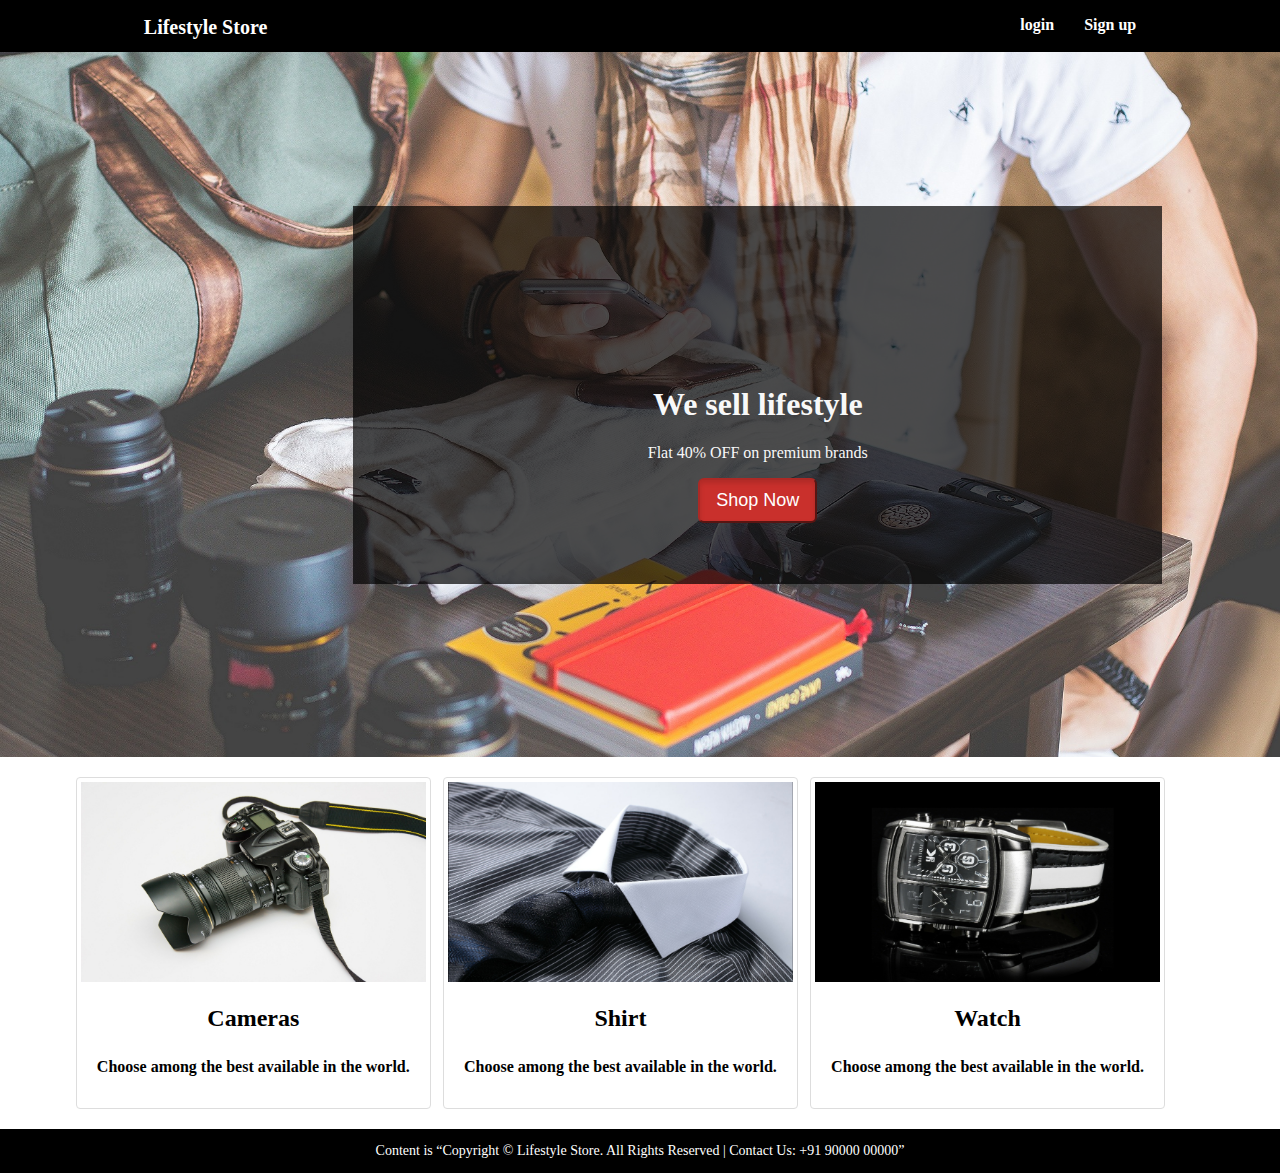
<file: HTML-CSS-Assignment/index.html>
<!DOCTYPE html>
<head>
<!---- The page has a title Lifestyle Store-->
<title>Lifestyle Store</title>
<!---- External css file index.css placed in the folder css is linked-->
<link href="css/index.css" rel="stylesheet" type="text/css"/>
</head>
<body>
	<div class="header">
		<div class="inner-header">
			<div class="logo"> Lifestyle Store</div>
			<div class="btn"> Sign up</div>
			<div class="btn"> login </div>
		</div>
	</div>

	<div class="content">
		<div class="banner-image">
			<div class="inner-banner-image">
				<div class="banner_content">
					<div class="inner-banner-image">
						<h1>We sell lifestyle</h1>
						<p>Flat 40% OFF on premium brands</p>
						<button class="banner-btn">Shop Now</button>
					</div>
				</div>
			</div>
		</div>
	</div>


	<div class="container">
		<div class="items">
			<a href="#" >
				<img src="camera.jpg" alt="" class="thumbnail">
				<div class="caption">
					<h2>Cameras</h2>
					<p>Choose among the best available in the world.</p>
				</div>
			</a>
		</div>

		<div class="items">
			<a href="#" >
				<img src="shirt.jpg" alt="" class="thumbnail">
				<div class="caption">
					<h2>Shirt</h2>
					<p>Choose among the best available in the world.</p>
				</div>
			</a>
		</div>

		<div class="items">
			<a href="#" >
				<img src="watch.jpg" alt="" class="thumbnail">
				<div class="caption">
					<h2>Watch</h2>
					<p>Choose among the best available in the world.</p>
				</div>
			</a>
		</div>
	</div>

	<footer>
		<div class="container">
			<p style="text-align: center;">Content is “Copyright © Lifestyle Store. All Rights Reserved | Contact Us: +91 90000 00000”</p>
		</div>
	</footer>

</body>

</html>
</file>
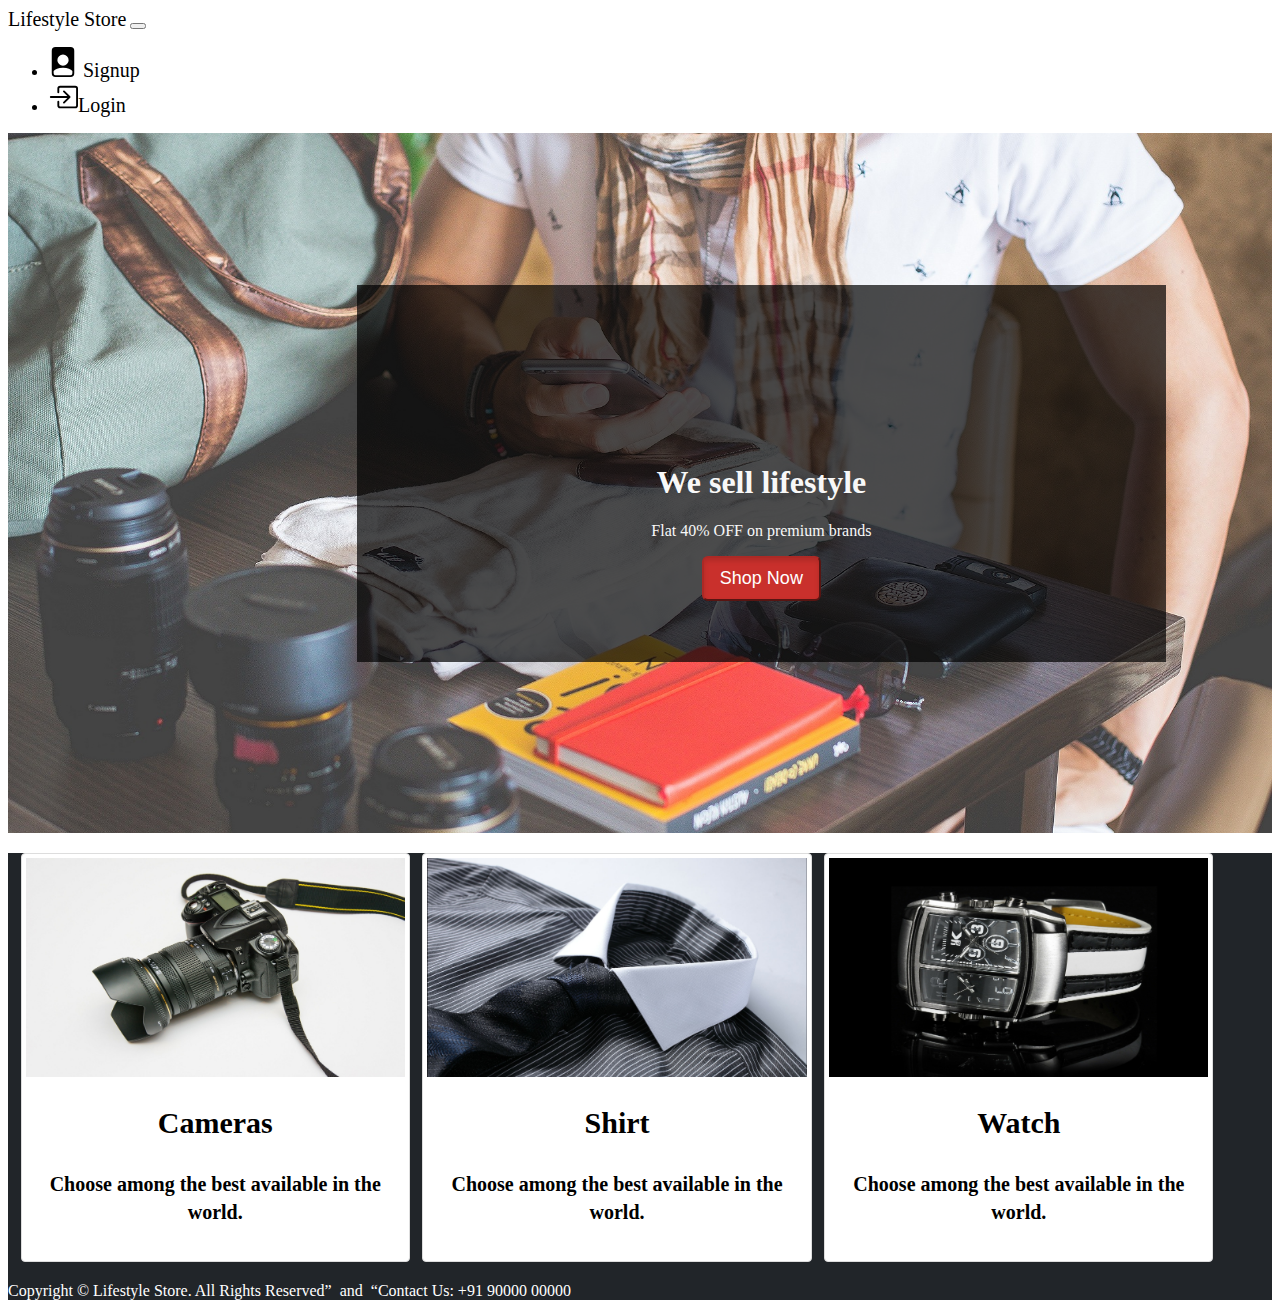
<file: Bootstrap_Assignment/pages/index.html>
<!doctype html>
<html lang="en">

<head>
	<!-- Required meta tags -->
	<meta charset="utf-8">
	<meta name="viewport" content="width=device-width, initial-scale=1">

	<!-- Bootstrap CSS -->
	<link href="https://cdn.jsdelivr.net/npm/bootstrap@5.0.1/dist/css/bootstrap.min.css" rel="stylesheet"
		integrity="sha384-+0n0xVW2eSR5OomGNYDnhzAbDsOXxcvSN1TPprVMTNDbiYZCxYbOOl7+AMvyTG2x" crossorigin="anonymous">
	<link rel="stylesheet" href="../style/index.css">
	<title>Hello, world!</title>
</head>

<body>
	<!-- header start -->
	<header>
		<nav class="navbar navbar-expand-lg navbar-dark bg-dark">
			<div class="container-fluid">
				<a class="navbar-brand" href="#">Lifestyle Store</a>
				<button class="navbar-toggler" type="button" data-bs-toggle="collapse"
					data-bs-target="#navbarSupportedContent" aria-controls="navbarSupportedContent"
					aria-expanded="false" aria-label="Toggle navigation">
					<span class="navbar-toggler-icon"></span>
				</button>
				<div class="collapse navbar-collapse" id="navbarSupportedContent">
					<ul class="navbar-nav me-auto mb-2 mb-lg-0 "></ul>

					<ul class=" navbar-nav mb-2 mb-lg-0 d-flex">
						<li class="nav-item">
							<a class="nav-link active" aria-current="page" href="#">
								<svg xmlns="http://www.w3.org/2000/svg" width="30" height="30" fill="currentColor" class="bi bi-file-person-fill" viewBox="0 0 16 16">
									<path d="M12 0H4a2 2 0 0 0-2 2v12a2 2 0 0 0 2 2h8a2 2 0 0 0 2-2V2a2 2 0 0 0-2-2zm-1 7a3 3 0 1 1-6 0 3 3 0 0 1 6 0zm-3 4c2.623 0 4.146.826 5 1.755V14a1 1 0 0 1-1 1H4a1 1 0 0 1-1-1v-1.245C3.854 11.825 5.377 11 8 11z"/>
								  </svg>
								  Signup</a>
						</li>
						<li class="nav-item">
							<a class="nav-link" href="#">
								<svg xmlns="http://www.w3.org/2000/svg" width="30" height="30" fill="currentColor" class="bi bi-box-arrow-in-right" viewBox="0 0 16 16">
									<path fill-rule="evenodd" d="M6 3.5a.5.5 0 0 1 .5-.5h8a.5.5 0 0 1 .5.5v9a.5.5 0 0 1-.5.5h-8a.5.5 0 0 1-.5-.5v-2a.5.5 0 0 0-1 0v2A1.5 1.5 0 0 0 6.5 14h8a1.5 1.5 0 0 0 1.5-1.5v-9A1.5 1.5 0 0 0 14.5 2h-8A1.5 1.5 0 0 0 5 3.5v2a.5.5 0 0 0 1 0v-2z"/>
									<path fill-rule="evenodd" d="M11.854 8.354a.5.5 0 0 0 0-.708l-3-3a.5.5 0 1 0-.708.708L10.293 7.5H1.5a.5.5 0 0 0 0 1h8.793l-2.147 2.146a.5.5 0 0 0 .708.708l3-3z"/>
								  </svg>Login</a>
						</li>
					</ul>
				</div>
			</div>
		</nav>
	</header>
	<!-- End header -->
	<!-- Body Start-->
	
	<div class="content">
		<div class="banner-image">
			<div class="inner-banner-image">
				<div class="banner_content">
					<div class="inner-banner-image">
						<h1>We sell lifestyle</h1>
						<p>Flat 40% OFF on premium brands</p>
						<button class="banner-btn">Shop Now</button>
					</div>
				</div>
			</div>
		</div>
	</div>


	<div class="container">
		<div class="items">
			<a href="#" >
				<img src="../img/camera.jpg" alt="" class="thumbnail">
				<div class="caption">
					<h2>Cameras</h2>
					<p>Choose among the best available in the world.</p>
				</div>
			</a>
		</div>

		<div class="items">
			<a href="#" >
				<img src="../img/shirt.jpg" alt="" class="thumbnail">
				<div class="caption">
					<h2>Shirt</h2>
					<p>Choose among the best available in the world.</p>
				</div>
			</a>
		</div>

		<div class="items">
			<a href="#" >
				<img src="../img/watch.jpg" alt="" class="thumbnail">
				<div class="caption">
					<h2>Watch</h2>
					<p>Choose among the best available in the world.</p>
				</div>
			</a>
		</div>
	</div>
	<!-- End Body-->
	<!--footer-->
	<footer class="float-end">
		<div class="footer-copyright text-center py-3"> Copyright © Lifestyle Store. All Rights
			Reserved” ​ and ​ “Contact Us: +91 90000 00000
		</div>
	</footer>
	<!-- end footer-->

	<script src="https://cdn.jsdelivr.net/npm/bootstrap@5.0.1/dist/js/bootstrap.bundle.min.js"
		integrity="sha384-gtEjrD/SeCtmISkJkNUaaKMoLD0//ElJ19smozuHV6z3Iehds+3Ulb9Bn9Plx0x4"
		crossorigin="anonymous"></script>
</body>

</html>
</file>
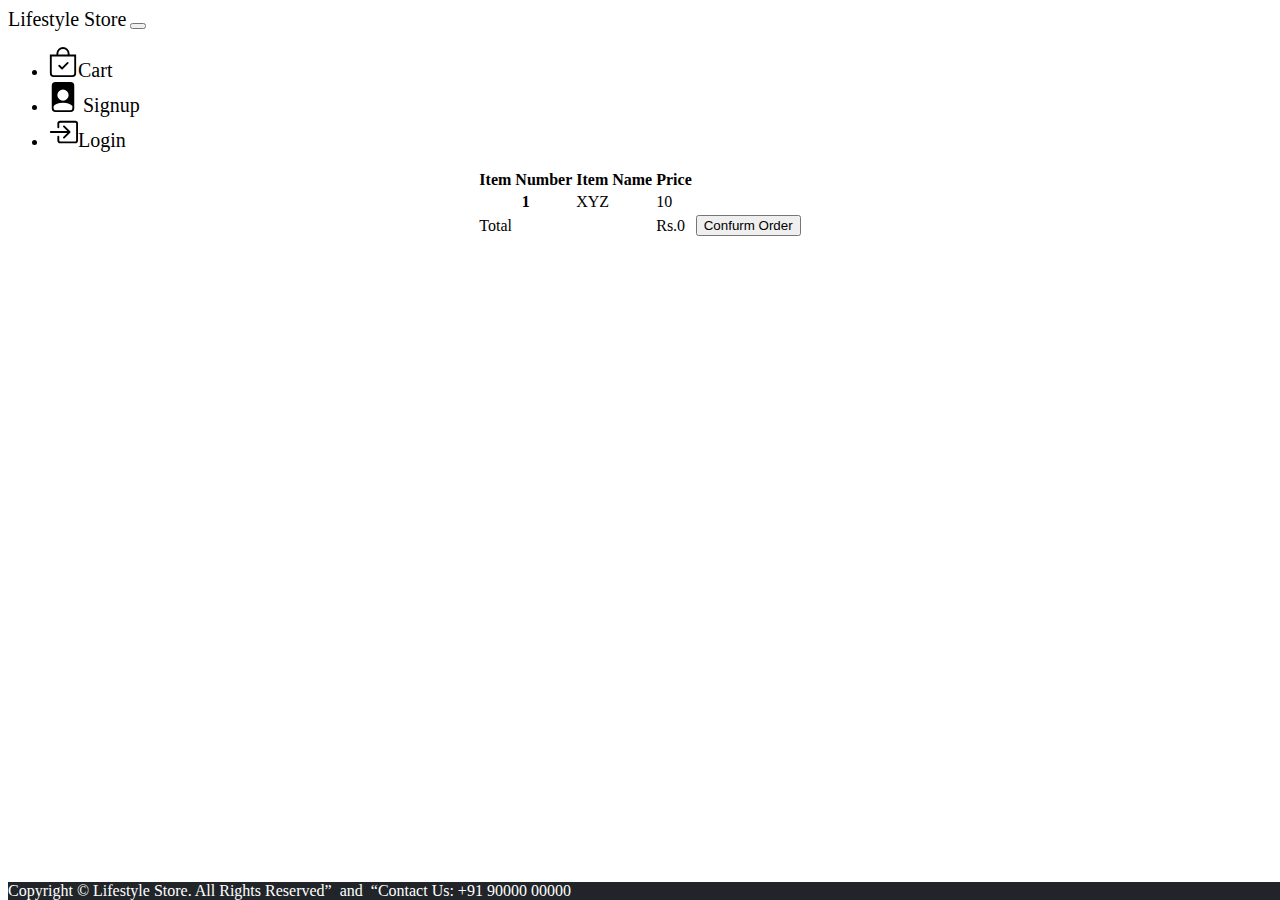
<file: Bootstrap_Assignment/pages/cart.html>
<!doctype html>
<html lang="en">

<head>
	<!-- Required meta tags -->
	<meta charset="utf-8">
	<meta name="viewport" content="width=device-width, initial-scale=1">

	<!-- Bootstrap CSS -->
	<link href="https://cdn.jsdelivr.net/npm/bootstrap@5.0.1/dist/css/bootstrap.min.css" rel="stylesheet"
		integrity="sha384-+0n0xVW2eSR5OomGNYDnhzAbDsOXxcvSN1TPprVMTNDbiYZCxYbOOl7+AMvyTG2x" crossorigin="anonymous">
	<link rel="stylesheet" href="../style/index.css">
	<link rel="stylesheet" href="../style/cart.css">
	<title>Hello, world!</title>
</head>

<body>
	<!-- header start -->
	<header>
		<nav class="navbar navbar-expand-lg navbar-dark bg-dark">
			<div class="container-fluid">
				<a class="navbar-brand" href="#">Lifestyle Store</a>
				<button class="navbar-toggler" type="button" data-bs-toggle="collapse"
					data-bs-target="#navbarSupportedContent" aria-controls="navbarSupportedContent"
					aria-expanded="false" aria-label="Toggle navigation">
					<span class="navbar-toggler-icon"></span>
				</button>
				<div class="collapse navbar-collapse" id="navbarSupportedContent">
					<ul class="navbar-nav me-auto mb-2 mb-lg-0 "></ul>

					<ul class=" navbar-nav mb-2 mb-lg-0 d-flex">
						<li class="nav-item">
                                                        <a class="nav-link active" aria-current="page" href="#">
                                                                <svg xmlns="http://www.w3.org/2000/svg" width="30" height="30" fill="currentColor" class="bi bi-bag-check" viewBox="0 0 16 16">
                                                                        <path fill-rule="evenodd" d="M10.854 8.146a.5.5 0 0 1 0 .708l-3 3a.5.5 0 0 1-.708 0l-1.5-1.5a.5.5 0 0 1 .708-.708L7.5 10.793l2.646-2.647a.5.5 0 0 1 .708 0z"/>
                                                                        <path d="M8 1a2.5 2.5 0 0 1 2.5 2.5V4h-5v-.5A2.5 2.5 0 0 1 8 1zm3.5 3v-.5a3.5 3.5 0 1 0-7 0V4H1v10a2 2 0 0 0 2 2h10a2 2 0 0 0 2-2V4h-3.5zM2 5h12v9a1 1 0 0 1-1 1H3a1 1 0 0 1-1-1V5z"/>
                                                                </svg>Cart</a></li>

						<li class="nav-item">
							<a class="nav-link active" aria-current="page" href="#">
								<svg xmlns="http://www.w3.org/2000/svg" width="30" height="30" fill="currentColor" class="bi bi-file-person-fill" viewBox="0 0 16 16">
									<path d="M12 0H4a2 2 0 0 0-2 2v12a2 2 0 0 0 2 2h8a2 2 0 0 0 2-2V2a2 2 0 0 0-2-2zm-1 7a3 3 0 1 1-6 0 3 3 0 0 1 6 0zm-3 4c2.623 0 4.146.826 5 1.755V14a1 1 0 0 1-1 1H4a1 1 0 0 1-1-1v-1.245C3.854 11.825 5.377 11 8 11z"/>
								  </svg>
								  Signup</a>
						</li>
						<li class="nav-item">
							<a class="nav-link" href="#">
								<svg xmlns="http://www.w3.org/2000/svg" width="30" height="30" fill="currentColor" class="bi bi-box-arrow-in-right" viewBox="0 0 16 16">
									<path fill-rule="evenodd" d="M6 3.5a.5.5 0 0 1 .5-.5h8a.5.5 0 0 1 .5.5v9a.5.5 0 0 1-.5.5h-8a.5.5 0 0 1-.5-.5v-2a.5.5 0 0 0-1 0v2A1.5 1.5 0 0 0 6.5 14h8a1.5 1.5 0 0 0 1.5-1.5v-9A1.5 1.5 0 0 0 14.5 2h-8A1.5 1.5 0 0 0 5 3.5v2a.5.5 0 0 0 1 0v-2z"/>
									<path fill-rule="evenodd" d="M11.854 8.354a.5.5 0 0 0 0-.708l-3-3a.5.5 0 1 0-.708.708L10.293 7.5H1.5a.5.5 0 0 0 0 1h8.793l-2.147 2.146a.5.5 0 0 0 .708.708l3-3z"/>
								  </svg>Login</a>
						</li>
					</ul>
				</div>
			</div>
		</nav>
	</header>
	<!-- End header -->
	<!-- Body Start-->
	
	<div class="coontainer">

		<div class="outer">
			<div class="col-6">
			<table class="table">
				<thead>
					<tr>
						<th scope="col">Item Number</th>
						<th scope="col">Item Name</th>
						<th scope="col">Price</th>
						<th scope="col"></th>
					</tr>
				</thead>

				<tbody>
					<tr>
						<th scope="row">1</th>
						<td>XYZ</td>
						<td>10</td>
						<td></td>
					</tr>
    					<tr>
      						<td colspan="2">Total</td>
						<td> Rs.0</td>
     						 <td><button type="button" class="btn btn-primary">Confurm Order</button></td>
    					</tr>
  				</tbody>
			</table>
			</div>

		</div>

	</div>
	<!-- End Body-->
	<!--footer-->
	<footer class="float-end" style="bottom:0px; position: absolute;">
		<div class="footer-copyright text-center py-3"> Copyright © Lifestyle Store. All Rights
			Reserved” ​ and ​ “Contact Us: +91 90000 00000
		</div>
	</footer>
	<!-- end footer-->

	<script src="https://cdn.jsdelivr.net/npm/bootstrap@5.0.1/dist/js/bootstrap.bundle.min.js"
		integrity="sha384-gtEjrD/SeCtmISkJkNUaaKMoLD0//ElJ19smozuHV6z3Iehds+3Ulb9Bn9Plx0x4"
		crossorigin="anonymous"></script>
</body>

</html>
</file>
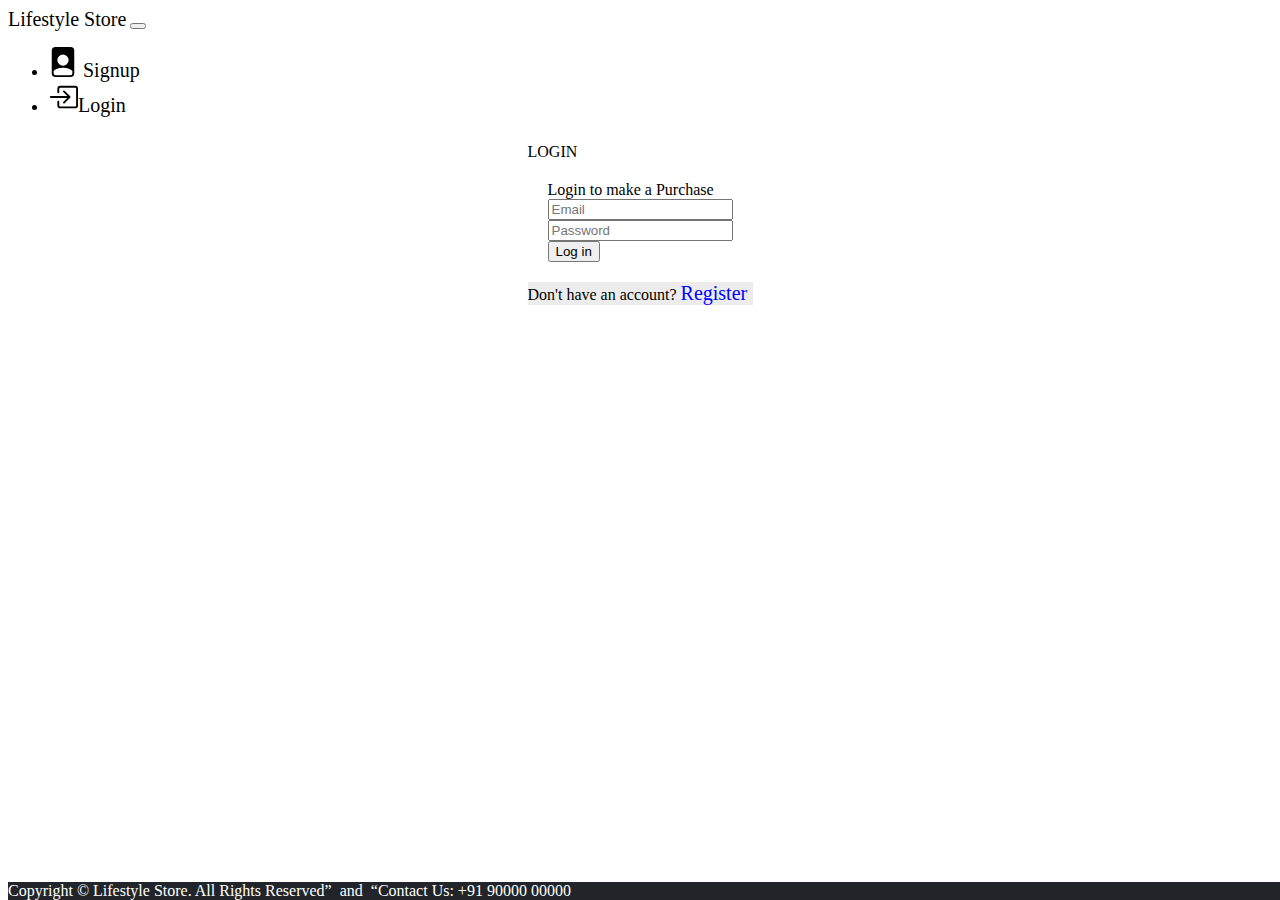
<file: Bootstrap_Assignment/pages/login.html>
<!doctype html>
<html lang="en">

<head>
	<!-- Required meta tags -->
	<meta charset="utf-8">
	<meta name="viewport" content="width=device-width, initial-scale=1">

	<!-- Bootstrap CSS -->
	<link href="https://cdn.jsdelivr.net/npm/bootstrap@5.0.1/dist/css/bootstrap.min.css" rel="stylesheet"
		integrity="sha384-+0n0xVW2eSR5OomGNYDnhzAbDsOXxcvSN1TPprVMTNDbiYZCxYbOOl7+AMvyTG2x" crossorigin="anonymous">
	<link rel="stylesheet" href="../style/index.css">
	<title>Hello, world!</title>
</head>

<body>
	<!-- header start -->
	<header>
		<nav class="navbar navbar-expand-lg navbar-dark bg-dark">
			<div class="container-fluid">
				<a class="navbar-brand" href="#">Lifestyle Store</a>
				<button class="navbar-toggler" type="button" data-bs-toggle="collapse"
					data-bs-target="#navbarSupportedContent" aria-controls="navbarSupportedContent"
					aria-expanded="false" aria-label="Toggle navigation">
					<span class="navbar-toggler-icon"></span>
				</button>
				<div class="collapse navbar-collapse" id="navbarSupportedContent">
					<ul class="navbar-nav me-auto mb-2 mb-lg-0 "></ul>

					<ul class=" navbar-nav mb-2 mb-lg-0 d-flex">
						<li class="nav-item">
							<a class="nav-link active" aria-current="page" href="#">
								<svg xmlns="http://www.w3.org/2000/svg" width="30" height="30" fill="currentColor" class="bi bi-file-person-fill" viewBox="0 0 16 16">
									<path d="M12 0H4a2 2 0 0 0-2 2v12a2 2 0 0 0 2 2h8a2 2 0 0 0 2-2V2a2 2 0 0 0-2-2zm-1 7a3 3 0 1 1-6 0 3 3 0 0 1 6 0zm-3 4c2.623 0 4.146.826 5 1.755V14a1 1 0 0 1-1 1H4a1 1 0 0 1-1-1v-1.245C3.854 11.825 5.377 11 8 11z"/>
								  </svg>
								  Signup</a>
						</li>
						<li class="nav-item">
							<a class="nav-link" href="#">
								<svg xmlns="http://www.w3.org/2000/svg" width="30" height="30" fill="currentColor" class="bi bi-box-arrow-in-right" viewBox="0 0 16 16">
									<path fill-rule="evenodd" d="M6 3.5a.5.5 0 0 1 .5-.5h8a.5.5 0 0 1 .5.5v9a.5.5 0 0 1-.5.5h-8a.5.5 0 0 1-.5-.5v-2a.5.5 0 0 0-1 0v2A1.5 1.5 0 0 0 6.5 14h8a1.5 1.5 0 0 0 1.5-1.5v-9A1.5 1.5 0 0 0 14.5 2h-8A1.5 1.5 0 0 0 5 3.5v2a.5.5 0 0 0 1 0v-2z"/>
									<path fill-rule="evenodd" d="M11.854 8.354a.5.5 0 0 0 0-.708l-3-3a.5.5 0 1 0-.708.708L10.293 7.5H1.5a.5.5 0 0 0 0 1h8.793l-2.147 2.146a.5.5 0 0 0 .708.708l3-3z"/>
								  </svg>Login</a>
						</li>
					</ul>
				</div>
			</div>
		</nav>
	</header>
	<!-- End header -->
	<!-- Body Start-->
	
	<div class="content">

		<div class="container login">
			<div class="col-md-8" style="margin:10px">
				<nav class="navbar navbar-dark bg-primary" style="width:100%">
					<div class="container-fluid"><span class="navbar-brand mb-0 h1">LOGIN</span></div>
				</nav>

				<div class="container loginbody col-md-8 ">
					<form>
					<label for="formGroupExampleInput" class="form-label">Login to make a Purchase</label>
					<div class="mb-4"> <input type="text" class="form-control" id="formGroupExampleInput" placeholder="Email"> </div>
					<div class="mb-4"> <input type="text" class="form-control" id="formGroupExampleInput2" placeholder="Password"> </div>
					<button type="submit" class="btn btn-primary">Log in</button>
					</form>
				</div>

				<div style="background-color: #ececec;">
					<div class="footer-copyright text-center py-3"> Don't have an account? <a hrf="#" style="color:blue">Register</a> </div>
                          </div>

				
			</div>


		</div>

	</div>
	<!-- End Body-->
	<!--footer-->
	<footer class="float-end" style="bottom:0px; position: absolute;">
		<div class="footer-copyright text-center py-3"> Copyright © Lifestyle Store. All Rights
			Reserved” ​ and ​ “Contact Us: +91 90000 00000
		</div>
	</footer>
	<!-- end footer-->

	<script src="https://cdn.jsdelivr.net/npm/bootstrap@5.0.1/dist/js/bootstrap.bundle.min.js"
		integrity="sha384-gtEjrD/SeCtmISkJkNUaaKMoLD0//ElJ19smozuHV6z3Iehds+3Ulb9Bn9Plx0x4"
		crossorigin="anonymous"></script>
</body>

</html>
</file>
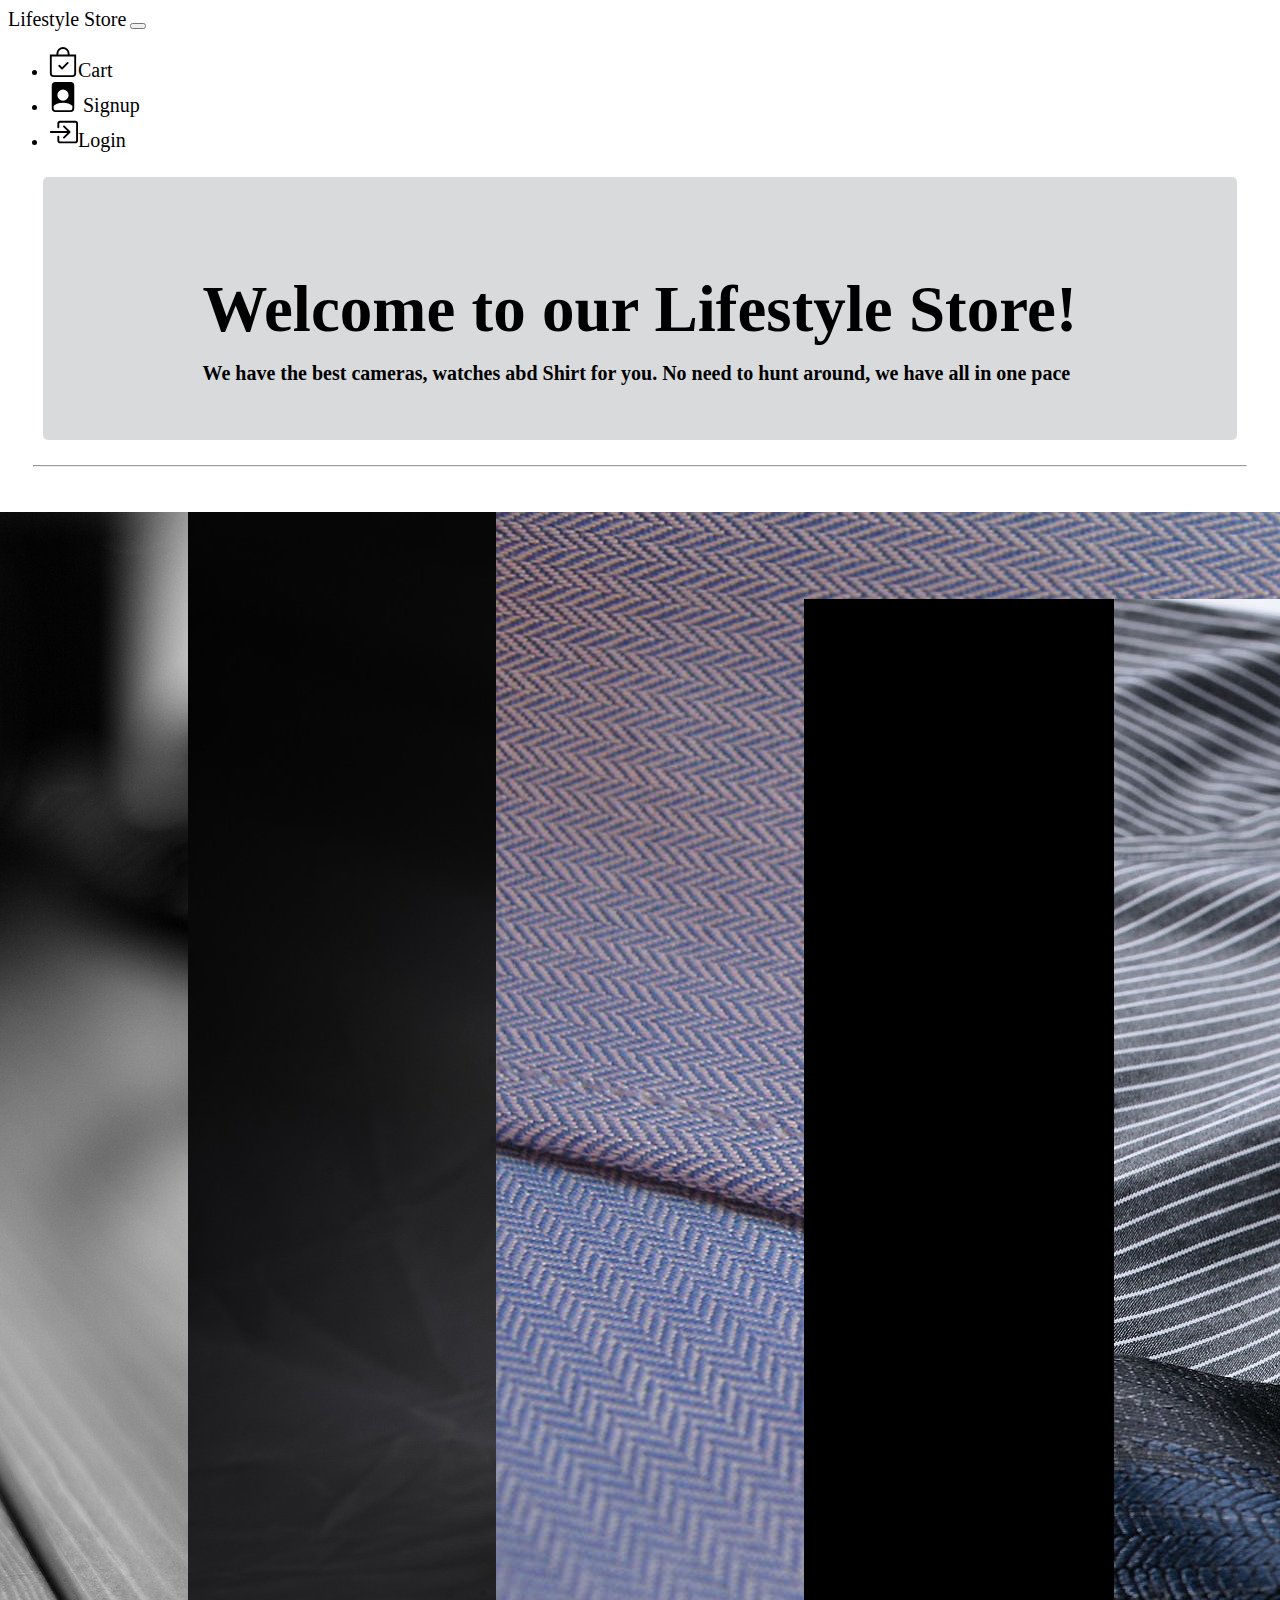
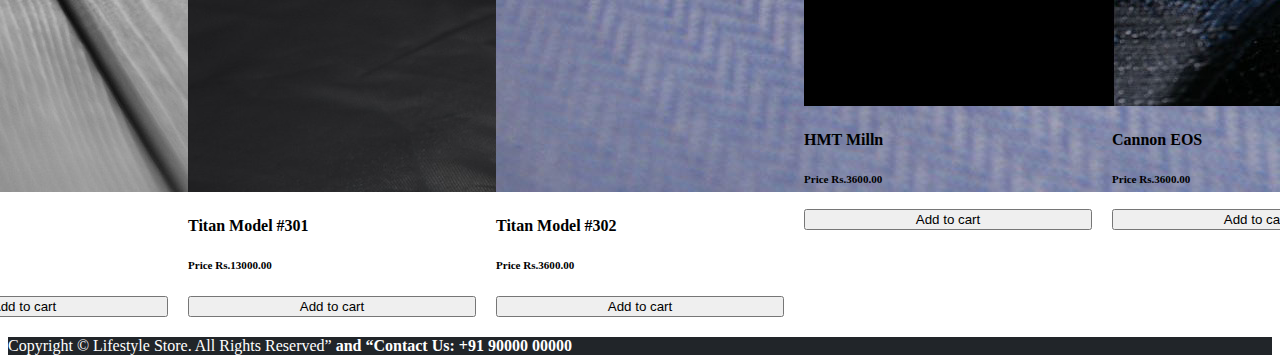
<file: Bootstrap_Assignment/pages/product.html>
<!doctype html>
<html lang="en">

<head>
	<!-- Required meta tags -->
	<meta charset="utf-8">
	<meta name="viewport" content="width=device-width, initial-scale=1">

	<!-- Bootstrap CSS -->
	<link href="https://cdn.jsdelivr.net/npm/bootstrap@5.0.1/dist/css/bootstrap.min.css" rel="stylesheet"
		integrity="sha384-+0n0xVW2eSR5OomGNYDnhzAbDsOXxcvSN1TPprVMTNDbiYZCxYbOOl7+AMvyTG2x" crossorigin="anonymous">
	<link rel="stylesheet" href="../style/index.css">
	<link rel="stylesheet" href="../style/product.css">
	<title>Hello, world!</title>
</head>

<body>
	<!-- header start -->
	<header>
		<nav class="navbar navbar-expand-lg navbar-dark bg-dark">
			<div class="container-fluid">
				<a class="navbar-brand" href="#">Lifestyle Store</a>
				<button class="navbar-toggler" type="button" data-bs-toggle="collapse"
					data-bs-target="#navbarSupportedContent" aria-controls="navbarSupportedContent"
					aria-expanded="false" aria-label="Toggle navigation">
					<span class="navbar-toggler-icon"></span>
				</button>
				<div class="collapse navbar-collapse" id="navbarSupportedContent">
					<ul class="navbar-nav me-auto mb-2 mb-lg-0 "></ul>

					<ul class=" navbar-nav mb-2 mb-lg-0 d-flex">
						<li class="nav-item"> 
							<a class="nav-link active" aria-current="page" href="#">
								<svg xmlns="http://www.w3.org/2000/svg" width="30" height="30" fill="currentColor" class="bi bi-bag-check" viewBox="0 0 16 16">
									<path fill-rule="evenodd" d="M10.854 8.146a.5.5 0 0 1 0 .708l-3 3a.5.5 0 0 1-.708 0l-1.5-1.5a.5.5 0 0 1 .708-.708L7.5 10.793l2.646-2.647a.5.5 0 0 1 .708 0z"/>
									<path d="M8 1a2.5 2.5 0 0 1 2.5 2.5V4h-5v-.5A2.5 2.5 0 0 1 8 1zm3.5 3v-.5a3.5 3.5 0 1 0-7 0V4H1v10a2 2 0 0 0 2 2h10a2 2 0 0 0 2-2V4h-3.5zM2 5h12v9a1 1 0 0 1-1 1H3a1 1 0 0 1-1-1V5z"/>
								</svg>Cart</a></li>
						<li class="nav-item">
							<a class="nav-link active" aria-current="page" href="#">
								<svg xmlns="http://www.w3.org/2000/svg" width="30" height="30" fill="currentColor" class="bi bi-file-person-fill" viewBox="0 0 16 16">
									<path d="M12 0H4a2 2 0 0 0-2 2v12a2 2 0 0 0 2 2h8a2 2 0 0 0 2-2V2a2 2 0 0 0-2-2zm-1 7a3 3 0 1 1-6 0 3 3 0 0 1 6 0zm-3 4c2.623 0 4.146.826 5 1.755V14a1 1 0 0 1-1 1H4a1 1 0 0 1-1-1v-1.245C3.854 11.825 5.377 11 8 11z"/>
								  </svg>
								  Signup</a>
						</li>
						<li class="nav-item">
							<a class="nav-link" href="#">
								<svg xmlns="http://www.w3.org/2000/svg" width="30" height="30" fill="currentColor" class="bi bi-box-arrow-in-right" viewBox="0 0 16 16">
									<path fill-rule="evenodd" d="M6 3.5a.5.5 0 0 1 .5-.5h8a.5.5 0 0 1 .5.5v9a.5.5 0 0 1-.5.5h-8a.5.5 0 0 1-.5-.5v-2a.5.5 0 0 0-1 0v2A1.5 1.5 0 0 0 6.5 14h8a1.5 1.5 0 0 0 1.5-1.5v-9A1.5 1.5 0 0 0 14.5 2h-8A1.5 1.5 0 0 0 5 3.5v2a.5.5 0 0 0 1 0v-2z"/>
									<path fill-rule="evenodd" d="M11.854 8.354a.5.5 0 0 0 0-.708l-3-3a.5.5 0 1 0-.708.708L10.293 7.5H1.5a.5.5 0 0 0 0 1h8.793l-2.147 2.146a.5.5 0 0 0 .708.708l3-3z"/>
								  </svg>Login</a>
						</li>
					</ul>
				</div>
			</div>
		</nav>
	</header>
	<!-- End header -->
	<!-- Body Start-->
	
	<div class="content container">

		<div class="row">
			<div class="col-12">
				<div class="container inner">
					<div class="outer">
						<h1 class="header-text" ><b> Welcome to our Lifestyle Store!</b> </h1>
						<h5 class="inner-text"> We have the best cameras, watches abd Shirt for you. No need to hunt around, we have all in one pace</h5>

					</div>
				</div>
			</div>
			<hr>

			<div class="col-12">
				<div class="row inner-cart">
					<div class="card" style="width: 18rem;">
						<img src="../img/1.jpg" class="card-img-top" alt="...">
						<div class="card-body">
							<h4 class="card-title">Cannon EOS</h4>
							<h5> <small> Price Rs.3600.00</small></h5>
							 <button type="button" class="btn btn-primary card-btn">Add to cart</button>
						</div>
					</div>

					
					<div class="card" style="width: 18rem;">
						<img src="../img/2.jpg" class="card-img-top" alt="...">
						<div class="card-body">
							<h4 class="card-title">Sonny DSLR</h4>
							<h5> <small> Price Rs.40000.00</small></h5>
							 <button type="button" class="btn btn-primary card-btn">Add to cart</button>
						</div>
					</div>


					<div class="card" style="width: 18rem;">
						<img src="../img/3.jpg" class="card-img-top" alt="...">
						<div class="card-body">
							<h4 class="card-title">Sonny DSLR</h4>
							<h5> <small> Price Rs.50000.00</small></h5>
							 <button type="button" class="btn btn-primary card-btn">Add to cart</button>
						</div>
					</div>


					<div class="card" style="width: 18rem;">
						<img src="../img/4.jpg" class="card-img-top" alt="...">
						<div class="card-body">
							<h4 class="card-title">Olympus DSLR</h4>
							<h5> <small> Price Rs.30000.00</small></h5>
							 <button type="button" class="btn btn-primary card-btn">Add to cart</button>
						</div>
					</div>
					
					<div class="card" style="width: 18rem;">
						<img src="../img/5.jpg" class="card-img-top" alt="...">
						<div class="card-body">
							<h4 class="card-title">Titan Model #301</h4>
							<h5> <small> Price Rs.13000.00</small></h5>
							 <button type="button" class="btn btn-primary card-btn">Add to cart</button>
						</div>
					</div>

					<div class="card" style="width: 18rem;">
						<img src="../img/6.jpg" class="card-img-top" alt="...">
						<div class="card-body">
							<h4 class="card-title">Titan Model #302</h4>
							<h5> <small> Price Rs.3600.00</small></h5>
							 <button type="button" class="btn btn-primary card-btn">Add to cart</button>
						</div>
					</div>

					<div class="card" style="width: 18rem;">
						<img src="../img/7.jpg" class="card-img-top" alt="...">
						<div class="card-body">
							<h4 class="card-title">HMT Milln</h4>
							<h5> <small> Price Rs.3600.00</small></h5>
							 <button type="button" class="btn btn-primary card-btn">Add to cart</button>
						</div>
					</div>
					<div class="card" style="width: 18rem;">
						<img src="../img/8.jpg" class="card-img-top" alt="...">
						<div class="card-body">
							<h4 class="card-title">Cannon EOS</h4>
							<h5> <small> Price Rs.3600.00</small></h5>
							 <button type="button" class="btn btn-primary card-btn">Add to cart</button>
						</div>
					</div>
					<div class="card" style="width: 18rem;">
						<img src="../img/9.jpg" class="card-img-top" alt="...">
						<div class="card-body">
							<h4 class="card-title">Cannon EOS</h4>
							<h5> <small> Price Rs.3600.00</small></h5>
							 <button type="button" class="btn btn-primary card-btn">Add to cart</button>
						</div>
					</div>
					<div class="card" style="width: 18rem;">
						<img src="../img/10.jpg" class="card-img-top" alt="...">
						<div class="card-body">
							<h4 class="card-title">Cannon EOS</h4>
							<h5> <small> Price Rs.3600.00</small></h5>
							 <button type="button" class="btn btn-primary card-btn">Add to cart</button>
						</div>
					</div>
					<div class="card" style="width: 18rem;">
						<img src="../img/1.jpg" class="card-img-top" alt="...">
						<div class="card-body">
							<h4 class="card-title">Cannon EOS</h4>
							<h5> <small> Price Rs.3600.00</small></h5>
							 <button type="button" class="btn btn-primary card-btn">Add to cart</button>
						</div>
					</div>
					
				</div>
					
			</div>
		</div>

	</div>
	<!-- End Body-->
	 <!--footer-->
        <footer class="float-end">
                <div class="footer-copyright text-center py-3"> Copyright © Lifestyle Store. All Rights
                        Reserved” <b> and <b> “Contact Us: +91 90000 00000
                </div>
        </footer>
        <!-- end footer-->
	<script src="https://cdn.jsdelivr.net/npm/bootstrap@5.0.1/dist/js/bootstrap.bundle.min.js"
		integrity="sha384-gtEjrD/SeCtmISkJkNUaaKMoLD0//ElJ19smozuHV6z3Iehds+3Ulb9Bn9Plx0x4"
		crossorigin="anonymous"></script>
</body>

</html>
</file>
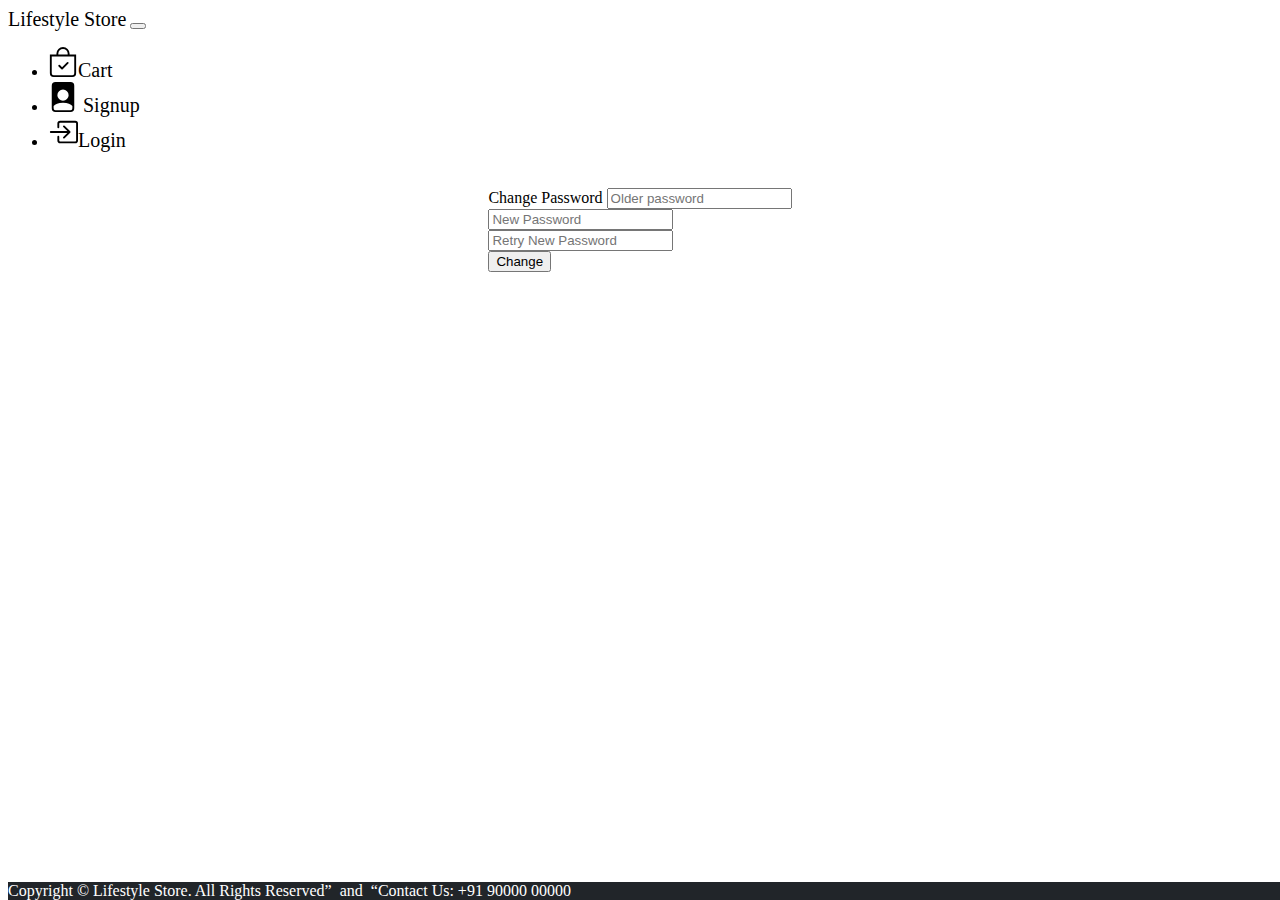
<file: Bootstrap_Assignment/pages/setting.html>
<!doctype html>
<html lang="en">

<head>
	<!-- Required meta tags -->
	<meta charset="utf-8">
	<meta name="viewport" content="width=device-width, initial-scale=1">

	<!-- Bootstrap CSS -->
	<link href="https://cdn.jsdelivr.net/npm/bootstrap@5.0.1/dist/css/bootstrap.min.css" rel="stylesheet"
		integrity="sha384-+0n0xVW2eSR5OomGNYDnhzAbDsOXxcvSN1TPprVMTNDbiYZCxYbOOl7+AMvyTG2x" crossorigin="anonymous">
	<link rel="stylesheet" href="../style/index.css">
	<link rel="stylesheet" href="../style/cart.css">
	<title>Hello, world!</title>
</head>

<body>
	<!-- header start -->
	<header>
		<nav class="navbar navbar-expand-lg navbar-dark bg-dark">
			<div class="container-fluid">
				<a class="navbar-brand" href="#">Lifestyle Store</a>
				<button class="navbar-toggler" type="button" data-bs-toggle="collapse"
					data-bs-target="#navbarSupportedContent" aria-controls="navbarSupportedContent"
					aria-expanded="false" aria-label="Toggle navigation">
					<span class="navbar-toggler-icon"></span>
				</button>
				<div class="collapse navbar-collapse" id="navbarSupportedContent">
					<ul class="navbar-nav me-auto mb-2 mb-lg-0 "></ul>

					<ul class=" navbar-nav mb-2 mb-lg-0 d-flex">
						<li class="nav-item">
                                                        <a class="nav-link active" aria-current="page" href="#">
                                                                <svg xmlns="http://www.w3.org/2000/svg" width="30" height="30" fill="currentColor" class="bi bi-bag-check" viewBox="0 0 16 16">
                                                                        <path fill-rule="evenodd" d="M10.854 8.146a.5.5 0 0 1 0 .708l-3 3a.5.5 0 0 1-.708 0l-1.5-1.5a.5.5 0 0 1 .708-.708L7.5 10.793l2.646-2.647a.5.5 0 0 1 .708 0z"/>
                                                                        <path d="M8 1a2.5 2.5 0 0 1 2.5 2.5V4h-5v-.5A2.5 2.5 0 0 1 8 1zm3.5 3v-.5a3.5 3.5 0 1 0-7 0V4H1v10a2 2 0 0 0 2 2h10a2 2 0 0 0 2-2V4h-3.5zM2 5h12v9a1 1 0 0 1-1 1H3a1 1 0 0 1-1-1V5z"/>
                                                                </svg>Cart</a></li>

						<li class="nav-item">
							<a class="nav-link active" aria-current="page" href="#">
								<svg xmlns="http://www.w3.org/2000/svg" width="30" height="30" fill="currentColor" class="bi bi-file-person-fill" viewBox="0 0 16 16">
									<path d="M12 0H4a2 2 0 0 0-2 2v12a2 2 0 0 0 2 2h8a2 2 0 0 0 2-2V2a2 2 0 0 0-2-2zm-1 7a3 3 0 1 1-6 0 3 3 0 0 1 6 0zm-3 4c2.623 0 4.146.826 5 1.755V14a1 1 0 0 1-1 1H4a1 1 0 0 1-1-1v-1.245C3.854 11.825 5.377 11 8 11z"/>
								  </svg>
								  Signup</a>
						</li>
						<li class="nav-item">
							<a class="nav-link" href="#">
								<svg xmlns="http://www.w3.org/2000/svg" width="30" height="30" fill="currentColor" class="bi bi-box-arrow-in-right" viewBox="0 0 16 16">
									<path fill-rule="evenodd" d="M6 3.5a.5.5 0 0 1 .5-.5h8a.5.5 0 0 1 .5.5v9a.5.5 0 0 1-.5.5h-8a.5.5 0 0 1-.5-.5v-2a.5.5 0 0 0-1 0v2A1.5 1.5 0 0 0 6.5 14h8a1.5 1.5 0 0 0 1.5-1.5v-9A1.5 1.5 0 0 0 14.5 2h-8A1.5 1.5 0 0 0 5 3.5v2a.5.5 0 0 0 1 0v-2z"/>
									<path fill-rule="evenodd" d="M11.854 8.354a.5.5 0 0 0 0-.708l-3-3a.5.5 0 1 0-.708.708L10.293 7.5H1.5a.5.5 0 0 0 0 1h8.793l-2.147 2.146a.5.5 0 0 0 .708.708l3-3z"/>
								  </svg>Login</a>
						</li>
					</ul>
				</div>
			</div>
		</nav>
	</header>
	<!-- End header -->
	<!-- Body Start-->
	
	<div class="coontainer">

		<div class="outer">
			<div class="col-4">
				<form style="margin:20px">
  <div class="mb-3">
    <label for="exampleInputEmail1" class="form-label">Change Password</label>
    <input type="password" placeholder="Older password" class="form-control" id="exampleInputEmail1" aria-describedby="emailHelp">
  </div>
  <div class="mb-3">
    <input type="password" placeholder="New Password" class="form-control" id="exampleInputPassword1">
  </div>
  <div class="mb-3">
    <input type="password" placeholder="Retry New Password" class="form-control" id="exampleInputPassword1">
  </div>
  <button type="submit" class="btn btn-primary">Change</button>
</form>
			</div>

		</div>

	</div>
	<!-- End Body-->
	<!--footer-->
	<footer class="float-end" style="bottom:0px; position: absolute;">
		<div class="footer-copyright text-center py-3"> Copyright © Lifestyle Store. All Rights
			Reserved” ​ and ​ “Contact Us: +91 90000 00000
		</div>
	</footer>
	<!-- end footer-->

	<script src="https://cdn.jsdelivr.net/npm/bootstrap@5.0.1/dist/js/bootstrap.bundle.min.js"
		integrity="sha384-gtEjrD/SeCtmISkJkNUaaKMoLD0//ElJ19smozuHV6z3Iehds+3Ulb9Bn9Plx0x4"
		crossorigin="anonymous"></script>
</body>

</html>
</file>
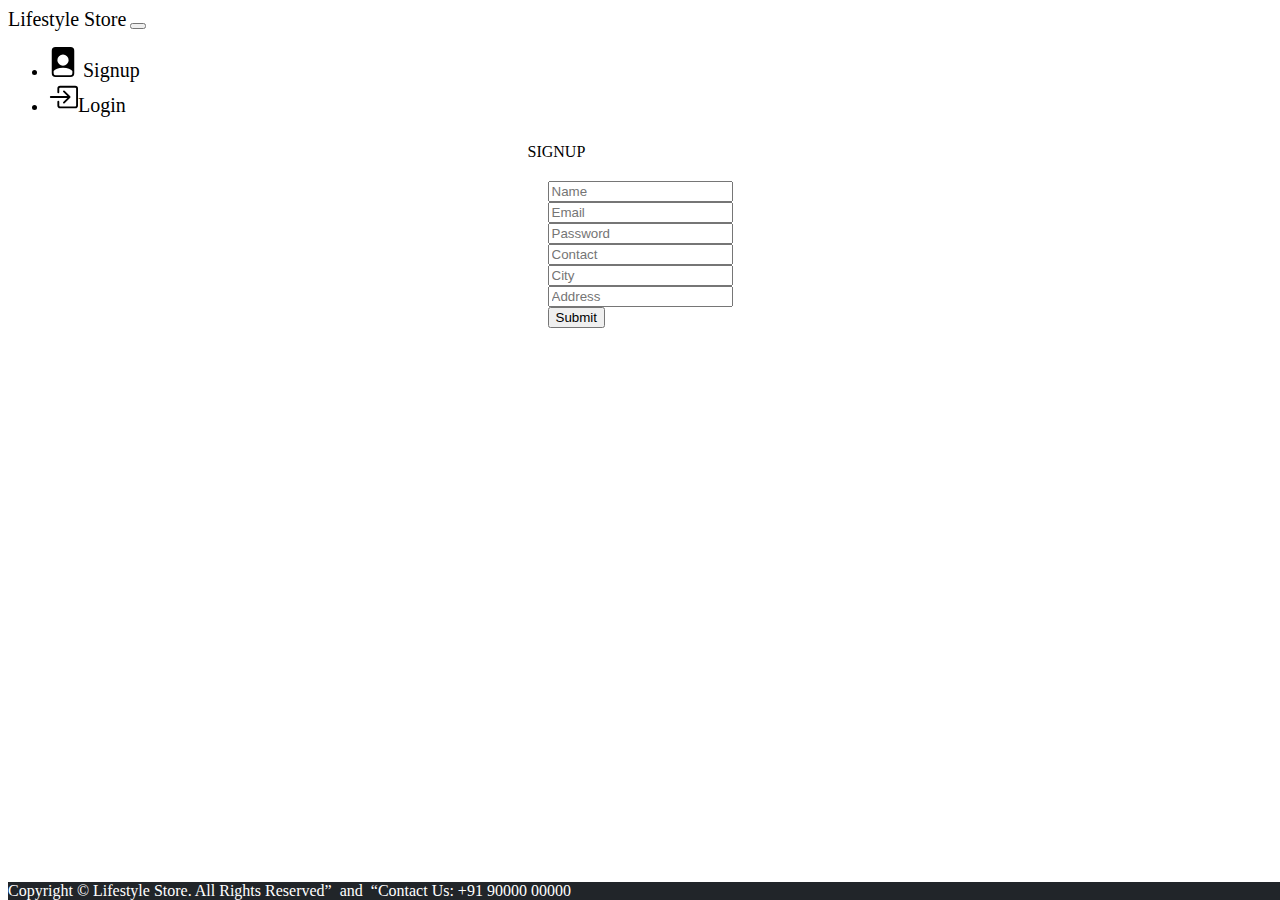
<file: Bootstrap_Assignment/pages/signup.html>
<!doctype html>
<html lang="en">

<head>
	<!-- Required meta tags -->
	<meta charset="utf-8">
	<meta name="viewport" content="width=device-width, initial-scale=1">

	<!-- Bootstrap CSS -->
	<link href="https://cdn.jsdelivr.net/npm/bootstrap@5.0.1/dist/css/bootstrap.min.css" rel="stylesheet"
		integrity="sha384-+0n0xVW2eSR5OomGNYDnhzAbDsOXxcvSN1TPprVMTNDbiYZCxYbOOl7+AMvyTG2x" crossorigin="anonymous">
	<link rel="stylesheet" href="../style/index.css">
	<title>Hello, world!</title>
</head>

<body>
	<!-- header start -->
	<header>
		<nav class="navbar navbar-expand-lg navbar-dark bg-dark">
			<div class="container-fluid">
				<a class="navbar-brand" href="#">Lifestyle Store</a>
				<button class="navbar-toggler" type="button" data-bs-toggle="collapse"
					data-bs-target="#navbarSupportedContent" aria-controls="navbarSupportedContent"
					aria-expanded="false" aria-label="Toggle navigation">
					<span class="navbar-toggler-icon"></span>
				</button>
				<div class="collapse navbar-collapse" id="navbarSupportedContent">
					<ul class="navbar-nav me-auto mb-2 mb-lg-0 "></ul>

					<ul class=" navbar-nav mb-2 mb-lg-0 d-flex">
						<li class="nav-item">
							<a class="nav-link active" aria-current="page" href="#">
								<svg xmlns="http://www.w3.org/2000/svg" width="30" height="30" fill="currentColor" class="bi bi-file-person-fill" viewBox="0 0 16 16">
									<path d="M12 0H4a2 2 0 0 0-2 2v12a2 2 0 0 0 2 2h8a2 2 0 0 0 2-2V2a2 2 0 0 0-2-2zm-1 7a3 3 0 1 1-6 0 3 3 0 0 1 6 0zm-3 4c2.623 0 4.146.826 5 1.755V14a1 1 0 0 1-1 1H4a1 1 0 0 1-1-1v-1.245C3.854 11.825 5.377 11 8 11z"/>
								  </svg>
								  Signup</a>
						</li>
						<li class="nav-item">
							<a class="nav-link" href="#">
								<svg xmlns="http://www.w3.org/2000/svg" width="30" height="30" fill="currentColor" class="bi bi-box-arrow-in-right" viewBox="0 0 16 16">
									<path fill-rule="evenodd" d="M6 3.5a.5.5 0 0 1 .5-.5h8a.5.5 0 0 1 .5.5v9a.5.5 0 0 1-.5.5h-8a.5.5 0 0 1-.5-.5v-2a.5.5 0 0 0-1 0v2A1.5 1.5 0 0 0 6.5 14h8a1.5 1.5 0 0 0 1.5-1.5v-9A1.5 1.5 0 0 0 14.5 2h-8A1.5 1.5 0 0 0 5 3.5v2a.5.5 0 0 0 1 0v-2z"/>
									<path fill-rule="evenodd" d="M11.854 8.354a.5.5 0 0 0 0-.708l-3-3a.5.5 0 1 0-.708.708L10.293 7.5H1.5a.5.5 0 0 0 0 1h8.793l-2.147 2.146a.5.5 0 0 0 .708.708l3-3z"/>
								  </svg>Login</a>
						</li>
					</ul>
				</div>
			</div>
		</nav>
	</header>
	<!-- End header -->
	<!-- Body Start-->
	
	<div class="content">

		<div class="container login">
			<div class="col-md-8" style="margin:10px">
				<nav class="navbar navbar-dark bg-primary" style="width:100%">
					<div class="container-fluid"><span class="navbar-brand mb-0 h1">SIGNUP</span></div>
				</nav>

				<div class="container loginbody col-md-8 ">
					<form>

					<div class="mb-4"> <input type="text" class="form-control" id="formGroupExampleInput" placeholder="Name"> </div>
					<div class="mb-4"> <input type="email" class="form-control" id="formGroupExampleInput" placeholder="Email"> </div>
					<div class="mb-4"> <input type="password" class="form-control" id="formGroupExampleInput" placeholder="Password"> </div>
					<div class="mb-4"> <input type="number" class="form-control" id="formGroupExampleInput" placeholder="Contact"> </div>
					<div class="mb-4"> <input type="text" class="form-control" id="formGroupExampleInput" placeholder="City"> </div>
					<div class="mb-4"> <input type="text" class="form-control" id="formGroupExampleInput2" placeholder="Address"> </div>
					<button type="submit" class="btn btn-primary">Submit</button>
					</form>
				</div>

                          </div>

				
			</div>


		</div>

	</div>
	<!-- End Body-->
	<!--footer-->
	<footer class="float-end" style="bottom:0px; position: absolute;">
		<div class="footer-copyright text-center py-3"> Copyright © Lifestyle Store. All Rights
			Reserved” ​ and ​ “Contact Us: +91 90000 00000
		</div>
	</footer>
	<!-- end footer-->

	<script src="https://cdn.jsdelivr.net/npm/bootstrap@5.0.1/dist/js/bootstrap.bundle.min.js"
		integrity="sha384-gtEjrD/SeCtmISkJkNUaaKMoLD0//ElJ19smozuHV6z3Iehds+3Ulb9Bn9Plx0x4"
		crossorigin="anonymous"></script>
</body>

</html>
</file>
<file: HTML-CSS-Assignment/css/index.css>
body{
	width: 100%;
	height: 100%;
	margin: 0;
}
a{
	text-decoration: none;
	background-color: transparent;
	color:#ededed;
}

.header{
	background-color:#000;
	color:#fff;
	border-color: #080808;
	min-height: 50px;
	border: 1px solid transparent;
}
.inner-header{
	width:80%;
	margin:auto;
}

.logo{
	float: left;
	height: 50px;
	padding: 15px;
	font-size: 20px;
	font-weight: bold;
}
.btn{
	float:right;
	font-size:14px;
	height: 50px;
	padding: 15px 15px;
	font-size:16px;
	font-weight: bold;
	cursor:pointer;
}
.content{
	min-height:600px;
}

.banner-image{
	padding-bottom: 50px;
	margin-bottom: 20px;
	text-align: center;
	color: #f8f8f8;
	background: url(../intro-bg_1.jpg) no-repeat center;
	background-size: cover;
}
.inner-banner-image{
	padding-top: 12%;
	width:80%;
	margin:auto;
}
.banner_content{
	position: relative;
	padding-top: 6%;
	padding-bottom: 6%;
	overflow:hidden;
	margin-bottom: 12%;
	background-color: rgba(0, 0, 0, 0.7);
	width: 809px;
	margin-left: 22%;
}
.banner-btn{
	color: #fff;
	background-color: #c9302c;
	border-color: #ac2925;
	box-shadow: inset 0 3px 5px rgba(0, 0, 0, .125);
	padding: 10px 16px;
	font-size: 18px;
	border-radius: 6px;
}
.container{
	width:90%;
	margin:auto;
	overflow:hidden;
}
.items{
	width:30%;
	display: block;
	padding: 4px;
	margin-bottom: 20px;
	line-height: 1.42857143;
	background-color: #fff;
	border: 1px solid #ddd;
	border-radius: 4px;
	float:left;
	margin-left:1%;
}
.thumbnail{
	display: block;
	max-width: 100%;
	height: auto;
}
.caption{
	color:#000;
	padding:0px 10px 10px;
	font-weight: bold;
	text-align: center;
}

footer{
	background-color: #000;
	color:#fff;
	font-size:14px;
}
</file>
<file: Bootstrap_Assignment/style/index.css>
footer{
    background-color: #212529;
    color: white;
    width: 100%;
}
.content{
	min-height:600px;
}
a{
    text-decoration: none;
    color: black;
    cursor: pointer;
    font-size: 20px;
}
.banner-image{
	padding-bottom: 50px;
	margin-bottom: 20px;
	text-align: center;
	color: #f8f8f8;
	background: url(../img/intro-bg_1.jpg) no-repeat center;
	background-size: cover;
}
.inner-banner-image{
	padding-top: 12%;
	width:80%;
	margin:auto;
}
.banner_content{
	position: relative;
	padding-top: 6%;
	padding-bottom: 6%;
	overflow:hidden;
	margin-bottom: 12%;
	background-color: rgba(0, 0, 0, 0.7);
	width: 809px;
	margin-left: 22%;
}
.banner-btn{
	color: #fff;
	background-color: #c9302c;
	border-color: #ac2925;
	box-shadow: inset 0 3px 5px rgba(0, 0, 0, .125);
	padding: 10px 16px;
	font-size: 18px;
	border-radius: 6px;
}
.items{
	width:30%;
	display: block;
	padding: 4px;
	margin-bottom: 20px;
	line-height: 1.42857143;
	background-color: #fff;
	border: 1px solid #ddd;
	border-radius: 4px;
	float:left;
	margin-left:1%;
}
.thumbnail{
	display: block;
	max-width: 100%;
	height: auto;
}
.caption{
	color:#000;
	padding:0px 10px 10px;
	font-weight: bold;
	text-align: center;
}
.login{
	display:flex;
	align-items:center;
	justify-content:center;
}

.loginbody{
	margin:20px
}
</file>
<file: Bootstrap_Assignment/style/cart.css>
.outer{
	display:flex;
	align-items:center;
	justify-content:center;
}
</file>
<file: Bootstrap_Assignment/style/product.css>
.inner{
    background-color: #898f9454;
    margin: 25px;
    border-radius:5px;
    display:flex;
    align-items:center;
    justify-content:center;
}
.header-text{
       	margin: 15px;
	font-size: 65px;
	padding-top: 80px;
}
.inner-text{
	margin:15px;
	font-size:20px;
	padding-bottom: 40px;
}

hr{
	margin:25px;
}
.card-btn{
	width:100%;
}

.card-btn{
	width:100%;
}
.card > img{
	margin-top:10px;
}
.row > div {
	margin:10px;
}

.inner-cart{
	display:flex; 
       	align-items:center;
	justify-content:center;
}
</file>
